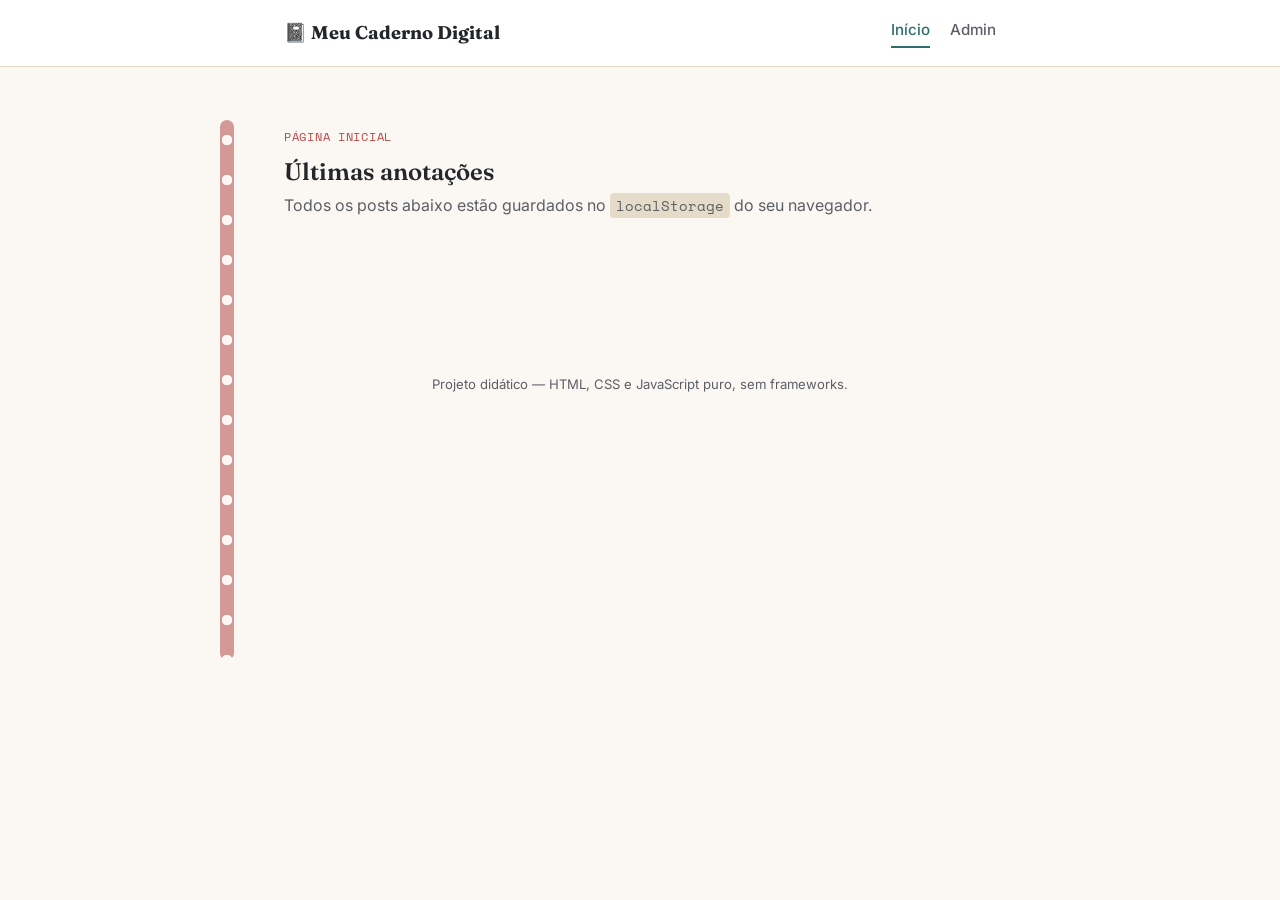
<file: blog-dinamico/index.html>
<!DOCTYPE html>
<html lang="pt-BR">
<head>
  <meta charset="UTF-8">
  <meta name="viewport" content="width=device-width, initial-scale=1.0">
  <title>Meu Caderno Digital — Início</title>

  <!-- Fontes do Google Fonts: uma serifada para títulos (Fraunces) e uma
       monoespaçada para detalhes tipo "anotação de caderno" (Space Mono) -->
  <link rel="preconnect" href="https://fonts.googleapis.com">
  <link href="https://fonts.googleapis.com/css2?family=Fraunces:opsz,wght@9..144,400;9..144,600;9..144,700&family=Space+Mono:wght@400;700&family=Inter:wght@400;500;600&display=swap" rel="stylesheet">

  <!-- Aqui conectamos o CSS: o navegador vai ler style.css e aplicar
       as regras de estilo a todo o HTML desta página -->
  <link rel="stylesheet" href="css/style.css">
</head>
<body>

  <!-- CABEÇALHO: aparece igual em index.html, post.html e admin.html.
       Repetir esse bloco em cada página é normal em um projeto sem
       framework — cada arquivo HTML é independente. -->
  <header class="cabecalho">
    <div class="cabecalho-conteudo">
      <a href="index.html" class="logo">📓 Meu Caderno Digital</a>
      <nav class="menu">
        <a href="index.html" class="menu-link ativo">Início</a>
        <a href="admin.html" class="menu-link">Admin</a>
      </nav>
    </div>
  </header>

  <!-- Encadernação decorativa (elemento de assinatura visual do projeto,
       só aparece em telas largas — ver media query no CSS) -->
  <div class="encadernacao" aria-hidden="true"></div>

  <main class="pagina">
    <section class="intro">
      <span class="rotulo">Página inicial</span>
      <h1>Últimas anotações</h1>
      <p class="subtitulo">Todos os posts abaixo estão guardados no <code>localStorage</code> do seu navegador.</p>
    </section>

    <!--
      Este é o container onde o JavaScript vai "desenhar" a lista de posts.
      Ele começa VAZIO de propósito: o conteúdo é gerado dinamicamente
      pela classe Blog (método renderizarListaPosts), lendo os dados do
      localStorage. Isso é o que torna o blog "dinâmico" mesmo sem back-end.
    -->
    <div id="posts-lista" class="lista-posts">
      <!-- os <article class="cartao-post"> serão inseridos aqui via JS -->
    </div>
  </main>

  <footer class="rodape">
    <p>Projeto didático — HTML, CSS e JavaScript puro, sem frameworks.</p>
  </footer>

  <!--
    O script é carregado no FINAL do <body> de propósito.
    Motivo: quando o navegador chega nessa linha, todo o HTML acima
    (inclusive a <div id="posts-lista">) já existe na página. Se o script
    fosse carregado no <head>, ele poderia tentar manipular elementos que
    ainda não existem, e o código quebraria.
  -->
  <script src="js/script.js"></script>
</body>
</html>
</file>
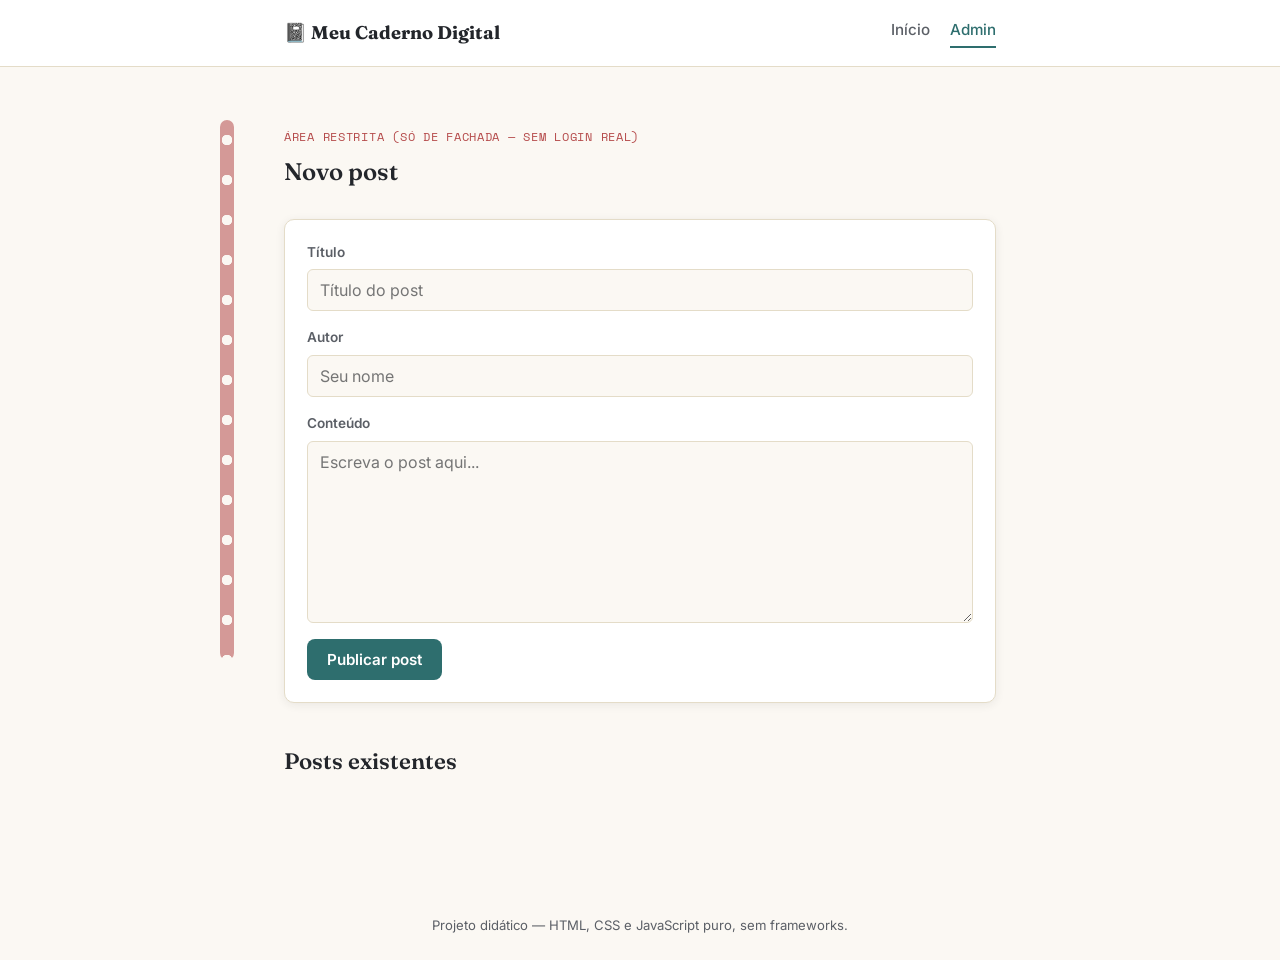
<file: blog-dinamico/admin.html>
<!DOCTYPE html>
<html lang="pt-BR">
<head>
  <meta charset="UTF-8">
  <meta name="viewport" content="width=device-width, initial-scale=1.0">
  <title>Meu Caderno Digital — Admin</title>
  <link rel="preconnect" href="https://fonts.googleapis.com">
  <link href="https://fonts.googleapis.com/css2?family=Fraunces:opsz,wght@9..144,400;9..144,600;9..144,700&family=Space+Mono:wght@400;700&family=Inter:wght@400;500;600&display=swap" rel="stylesheet">
  <link rel="stylesheet" href="css/style.css">
</head>
<body>

  <header class="cabecalho">
    <div class="cabecalho-conteudo">
      <a href="index.html" class="logo">📓 Meu Caderno Digital</a>
      <nav class="menu">
        <a href="index.html" class="menu-link">Início</a>
        <a href="admin.html" class="menu-link ativo">Admin</a>
      </nav>
    </div>
  </header>

  <div class="encadernacao" aria-hidden="true"></div>

  <main class="pagina">
    <section class="intro">
      <span class="rotulo">Área restrita (só de fachada — sem login real)</span>
      <!--
        O <h1 id="titulo-formulario"> começa com o texto "Novo post",
        mas o JavaScript troca esse texto para "Editando post" quando a
        página é aberta em modo de edição (ex: admin.html?id=123).
      -->
      <h1 id="titulo-formulario">Novo post</h1>
    </section>

    <!--
      FORMULÁRIO DE CRIAÇÃO/EDIÇÃO.
      O id="formulario-post" é o que o script.js usa para saber
      "estou na página de admin, preciso rodar a lógica do admin".
    -->
    <form id="formulario-post" class="formulario formulario-post">
      <!--
        Campo escondido: guarda o ID do post quando estamos EDITANDO.
        Se estiver vazio, o JS entende que é um post NOVO.
        Isso evita ter que duplicar o formulário para "criar" e "editar".
      -->
      <input type="hidden" id="post-id" value="">

      <div class="campo">
        <label for="post-titulo">Título</label>
        <input type="text" id="post-titulo" required placeholder="Título do post">
      </div>

      <div class="campo">
        <label for="post-autor">Autor</label>
        <input type="text" id="post-autor" required placeholder="Seu nome">
      </div>

      <div class="campo">
        <label for="post-conteudo">Conteúdo</label>
        <textarea id="post-conteudo" required rows="8" placeholder="Escreva o post aqui..."></textarea>
      </div>

      <div class="acoes-formulario">
        <button type="submit" class="botao botao-primario" id="botao-salvar">Publicar post</button>
        <button type="button" class="botao botao-secundario" id="botao-cancelar" hidden>Cancelar edição</button>
      </div>
    </form>

    <section class="secao-lista-admin">
      <h2>Posts existentes</h2>
      <!--
        Lista administrativa: mostra todos os posts com botões de
        "Editar" e "Excluir". Preenchida via JS.
      -->
      <div id="posts-admin-lista" class="lista-posts lista-posts-admin"></div>
    </section>
  </main>

  <footer class="rodape">
    <p>Projeto didático — HTML, CSS e JavaScript puro, sem frameworks.</p>
  </footer>

  <script src="js/script.js"></script>
</body>
</html>
</file>
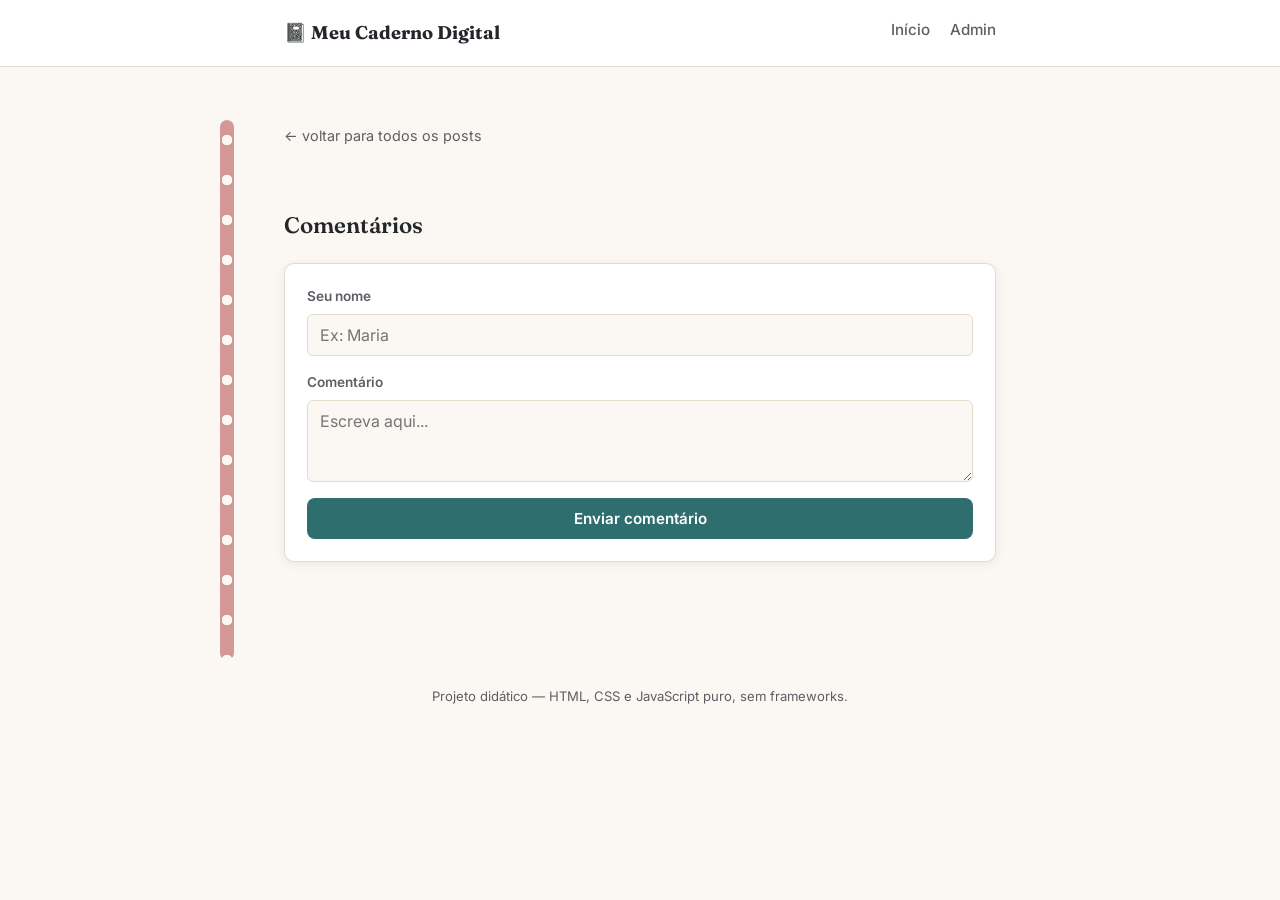
<file: blog-dinamico/post.html>
<!DOCTYPE html>
<html lang="pt-BR">
<head>
  <meta charset="UTF-8">
  <meta name="viewport" content="width=device-width, initial-scale=1.0">
  <title>Meu Caderno Digital — Post</title>
  <link rel="preconnect" href="https://fonts.googleapis.com">
  <link href="https://fonts.googleapis.com/css2?family=Fraunces:opsz,wght@9..144,400;9..144,600;9..144,700&family=Space+Mono:wght@400;700&family=Inter:wght@400;500;600&display=swap" rel="stylesheet">
  <link rel="stylesheet" href="css/style.css">
</head>
<body>

  <header class="cabecalho">
    <div class="cabecalho-conteudo">
      <a href="index.html" class="logo">📓 Meu Caderno Digital</a>
      <nav class="menu">
        <a href="index.html" class="menu-link">Início</a>
        <a href="admin.html" class="menu-link">Admin</a>
      </nav>
    </div>
  </header>

  <div class="encadernacao" aria-hidden="true"></div>

  <main class="pagina">
    <a href="index.html" class="link-voltar">&larr; voltar para todos os posts</a>

    <!--
      Container principal do post. Assim como #posts-lista na home,
      ele é preenchido dinamicamente. O JavaScript descobre QUAL post
      mostrar lendo o parâmetro "id" da URL, algo como:
      post.html?id=1699999999999
    -->
    <article id="post-detalhe" class="post-detalhe">
      <!-- título, autor, data, conteúdo e botão de like entram aqui via JS -->
    </article>

    <!-- SEÇÃO DE COMENTÁRIOS -->
    <section class="secao-comentarios">
      <h2>Comentários</h2>

      <!--
        Lista de comentários já existentes. Também é preenchida via JS,
        lendo o array `comentarios` guardado dentro do post no localStorage.
      -->
      <ul id="lista-comentarios" class="lista-comentarios"></ul>

      <!--
        Formulário para adicionar um novo comentário.
        Note que NÃO usamos action="" nem method="post" — não estamos
        enviando isso para nenhum servidor. O JavaScript vai "escutar"
        o evento de envio (submit) e cuidar de tudo com o localStorage.
      -->
      <form id="formulario-comentario" class="formulario">
        <div class="campo">
          <label for="comentario-autor">Seu nome</label>
          <input type="text" id="comentario-autor" name="autor" required placeholder="Ex: Maria">
        </div>
        <div class="campo">
          <label for="comentario-texto">Comentário</label>
          <textarea id="comentario-texto" name="texto" required rows="3" placeholder="Escreva aqui..."></textarea>
        </div>
        <button type="submit" class="botao botao-primario">Enviar comentário</button>
      </form>
    </section>
  </main>

  <footer class="rodape">
    <p>Projeto didático — HTML, CSS e JavaScript puro, sem frameworks.</p>
  </footer>

  <script src="js/script.js"></script>
</body>
</html>
</file>
<file: blog-dinamico/css/style.css>
:root {
    --papel: #FBF8F3;       
    --papel-linha: #E4DCC8; 
    --tinta: #23262B;       
    --tinta-suave: #5B5F66; 
    --margem: #B54B4B;       
    --destaque: #2E6E6E;     
    --destaque-escuro: #1F4E4E;
    --aviso: #C9962C;       
    --branco: #FFFFFF;
    --raio: 10px;            
    --sombra: 0 2px 10px rgba(35, 38, 43, 0.08);
  }
  

  * {
    margin: 0;
    padding: 0;
    box-sizing: border-box;
  }
  
  html, body {
    min-height: 100%;
  }
  
  body {
    font-family: 'Inter', system-ui, sans-serif; 
    background: var(--papel);
    color: var(--tinta);
    line-height: 1.6;
  }
  
 
  h1, h2, h3 {
    font-family: 'Fraunces', serif;
    font-weight: 600;
    color: var(--tinta);
    line-height: 1.25;
  }
  
  a {
    color: var(--destaque);
    text-decoration: none;
  }
  a:hover { text-decoration: underline; }
  
  code {
    font-family: 'Space Mono', monospace;
    background: var(--papel-linha);
    padding: 2px 6px;
    border-radius: 4px;
    font-size: 0.9em;
  }

  .pagina {
    max-width: 760px;
    margin: 0 auto;
    padding: 40px 24px 80px;
  }
  

  .cabecalho {
    background: var(--branco);
    border-bottom: 1px solid var(--papel-linha);
    position: sticky; 
    top: 0;
    z-index: 10;
  }
  
  .cabecalho-conteudo {
    max-width: 760px;
    margin: 0 auto;
    padding: 18px 24px;
    
    display: flex;
    justify-content: space-between;
    align-items: center;
    gap: 16px;
    flex-wrap: wrap;
  }
  
  .logo {
    font-family: 'Fraunces', serif;
    font-weight: 700;
    font-size: 1.15rem;
    color: var(--tinta);
  }
  .logo:hover { text-decoration: none; }
  
  .menu {
    display: flex;
    gap: 20px;
  }
  
  .menu-link {
    color: var(--tinta-suave);
    font-weight: 500;
    font-size: 0.95rem;
    padding-bottom: 4px;
    border-bottom: 2px solid transparent; 
  }
  .menu-link:hover { text-decoration: none; color: var(--destaque); }
  .menu-link.ativo { color: var(--destaque); border-bottom-color: var(--destaque); }
 
  .encadernacao {
    display: none;
  }
  
  
  .intro { margin-bottom: 32px; }
  
  .rotulo {
    font-family: 'Space Mono', monospace;
    font-size: 0.75rem;
    letter-spacing: 0.06em;
    text-transform: uppercase;
    color: var(--margem);
    display: inline-block;
    margin-bottom: 10px;
  }
  
  .subtitulo { color: var(--tinta-suave); margin-top: 6px; }
  
 
  .lista-posts {
    display: flex;
    flex-direction: column;
    gap: 16px;
  }
  
  .cartao-post {
    background: var(--branco);
    border: 1px solid var(--papel-linha);
    border-left: 4px solid var(--margem);
    border-radius: var(--raio);
    padding: 20px 22px;
    box-shadow: var(--sombra);
    transition: transform 0.15s ease, box-shadow 0.15s ease;
  }
  .cartao-post:hover {
    transform: translateY(-2px);
    box-shadow: 0 6px 18px rgba(35, 38, 43, 0.12);
  }
  
  .cartao-post h3 { font-size: 1.25rem; margin-bottom: 6px; }
  .cartao-post h3 a { color: var(--tinta); }
  .cartao-post h3 a:hover { color: var(--destaque); text-decoration: none; }
  
  .meta-post {
    font-family: 'Space Mono', monospace;
    font-size: 0.78rem;
    color: var(--tinta-suave);
    margin-bottom: 10px;
  }
  
  .resumo-post { color: var(--tinta-suave); margin-bottom: 12px; }
  
  .rodape-cartao {
    display: flex;
    justify-content: space-between;
    align-items: center;
    font-size: 0.85rem;
    color: var(--tinta-suave);
  }
  
  .contador-likes-mini::before { content: "♥ "; color: var(--margem); }
  
  .mensagem-vazia {
    text-align: center;
    color: var(--tinta-suave);
    padding: 48px 20px;
    border: 1px dashed var(--papel-linha);
    border-radius: var(--raio);
  }
  
 
  .link-voltar {
    display: inline-block;
    margin-bottom: 20px;
    font-size: 0.9rem;
    color: var(--tinta-suave);
  }
  .link-voltar:hover { color: var(--destaque); }
  
  .post-detalhe h1 { font-size: 2rem; margin-bottom: 10px; }
  
  .post-detalhe .meta-post { margin-bottom: 24px; }
  
  .conteudo-post {
    font-size: 1.05rem;
    white-space: pre-wrap; 
    margin-bottom: 28px;
  }
  
  .bloco-likes {
    display: flex;
    align-items: center;
    gap: 12px;
    padding-top: 20px;
    border-top: 1px solid var(--papel-linha);
  }
  
  .botao-like {
    background: var(--branco);
    border: 1px solid var(--margem);
    color: var(--margem);
    font-weight: 600;
    font-size: 0.95rem;
    padding: 10px 18px;
    border-radius: 999px; 
    cursor: pointer;
    transition: background 0.15s ease, color 0.15s ease, transform 0.1s ease;
  }
  .botao-like:hover { background: var(--margem); color: var(--branco); }
  .botao-like:active { transform: scale(0.96); }
  .botao-like.curtido { background: var(--margem); color: var(--branco); }
  
 
  .secao-comentarios { margin-top: 44px; }
  .secao-comentarios h2 { margin-bottom: 18px; font-size: 1.4rem; }
  
  .lista-comentarios { list-style: none; margin-bottom: 24px; }
  
  .comentario {
    background: var(--branco);
    border: 1px solid var(--papel-linha);
    border-radius: var(--raio);
    padding: 14px 16px;
    margin-bottom: 10px;
  }
  
  .comentario-cabecalho {
    display: flex;
    justify-content: space-between;
    font-size: 0.82rem;
    color: var(--tinta-suave);
    margin-bottom: 6px;
    font-family: 'Space Mono', monospace;
  }
  
  .comentario-autor { color: var(--destaque); font-weight: 700; }
  
  .mensagem-vazia-comentarios {
    color: var(--tinta-suave);
    font-size: 0.9rem;
    margin-bottom: 20px;
  }
  
 
  .formulario {
    display: flex;
    flex-direction: column;
    gap: 16px;
    background: var(--branco);
    border: 1px solid var(--papel-linha);
    border-radius: var(--raio);
    padding: 22px;
    box-shadow: var(--sombra);
  }
  
  .campo { display: flex; flex-direction: column; gap: 6px; }
  
  .campo label {
    font-size: 0.85rem;
    font-weight: 600;
    color: var(--tinta-suave);
  }
  
  .campo input,
  .campo textarea {
    font-family: 'Inter', system-ui, sans-serif;
    font-size: 1rem;
    padding: 10px 12px;
    border: 1px solid var(--papel-linha);
    border-radius: 6px;
    background: var(--papel);
    color: var(--tinta);
    resize: vertical;
  }
  
  .campo input:focus,
  .campo textarea:focus {
    outline: 2px solid var(--destaque); 
    outline-offset: 1px;
    background: var(--branco);
  }
  
  .botao {
    font-family: 'Inter', system-ui, sans-serif;
    font-size: 0.95rem;
    font-weight: 600;
    padding: 11px 20px;
    border-radius: 8px;
    border: none;
    cursor: pointer;
    transition: opacity 0.15s ease, transform 0.1s ease;
  }
  .botao:active { transform: scale(0.98); }
  
  .botao-primario { background: var(--destaque); color: var(--branco); }
  .botao-primario:hover { background: var(--destaque-escuro); }
  
  .botao-secundario { background: transparent; color: var(--tinta-suave); border: 1px solid var(--papel-linha); }
  .botao-secundario:hover { background: var(--papel-linha); }
  
  .acoes-formulario { display: flex; gap: 12px; }
  
  .secao-lista-admin { margin-top: 44px; }
  .secao-lista-admin h2 { margin-bottom: 16px; font-size: 1.4rem; }
  
  .lista-posts-admin .cartao-post {
    display: flex;
    justify-content: space-between;
    align-items: center;
    gap: 12px;
    flex-wrap: wrap;
  }
  
  .acoes-admin { display: flex; gap: 8px; }
  
  .botao-mini {
    font-size: 0.82rem;
    padding: 6px 12px;
    border-radius: 6px;
    border: 1px solid var(--papel-linha);
    background: var(--papel);
    color: var(--tinta);
    cursor: pointer;
  }
  .botao-mini:hover { background: var(--papel-linha); }
  .botao-mini.excluir { color: var(--margem); border-color: var(--margem); }
  .botao-mini.excluir:hover { background: var(--margem); color: var(--branco); }
  
  .rodape {
    text-align: center;
    color: var(--tinta-suave);
    font-size: 0.82rem;
    padding: 24px;
  }

  @media (min-width: 768px) {
    .pagina { padding: 56px 24px 100px; }
  
    .post-detalhe h1 { font-size: 2.3rem; }
 
    .encadernacao {
      display: block;
      position: fixed;
      top: 120px;
      left: calc(50% - 460px); 
      width: 14px;
      height: 60vh;
      border-radius: 7px;
      background-color: var(--margem);
      background-image: radial-gradient(circle, var(--papel) 5px, transparent 5.5px);
      background-size: 14px 40px;
      background-repeat: repeat-y;
      opacity: 0.55;
    }
  }
  
  @media (min-width: 1100px) {
   
    .encadernacao { left: calc(50% - 420px); }
  }
  

  @media (max-width: 480px) {
    .pagina { padding: 28px 16px 60px; }
    .post-detalhe h1 { font-size: 1.6rem; }
    .cabecalho-conteudo { padding: 14px 16px; }
    .acoes-formulario { flex-direction: column; }
    .acoes-formulario .botao { width: 100%; }
    .lista-posts-admin .cartao-post { flex-direction: column; align-items: flex-start; }
  }
</file>
